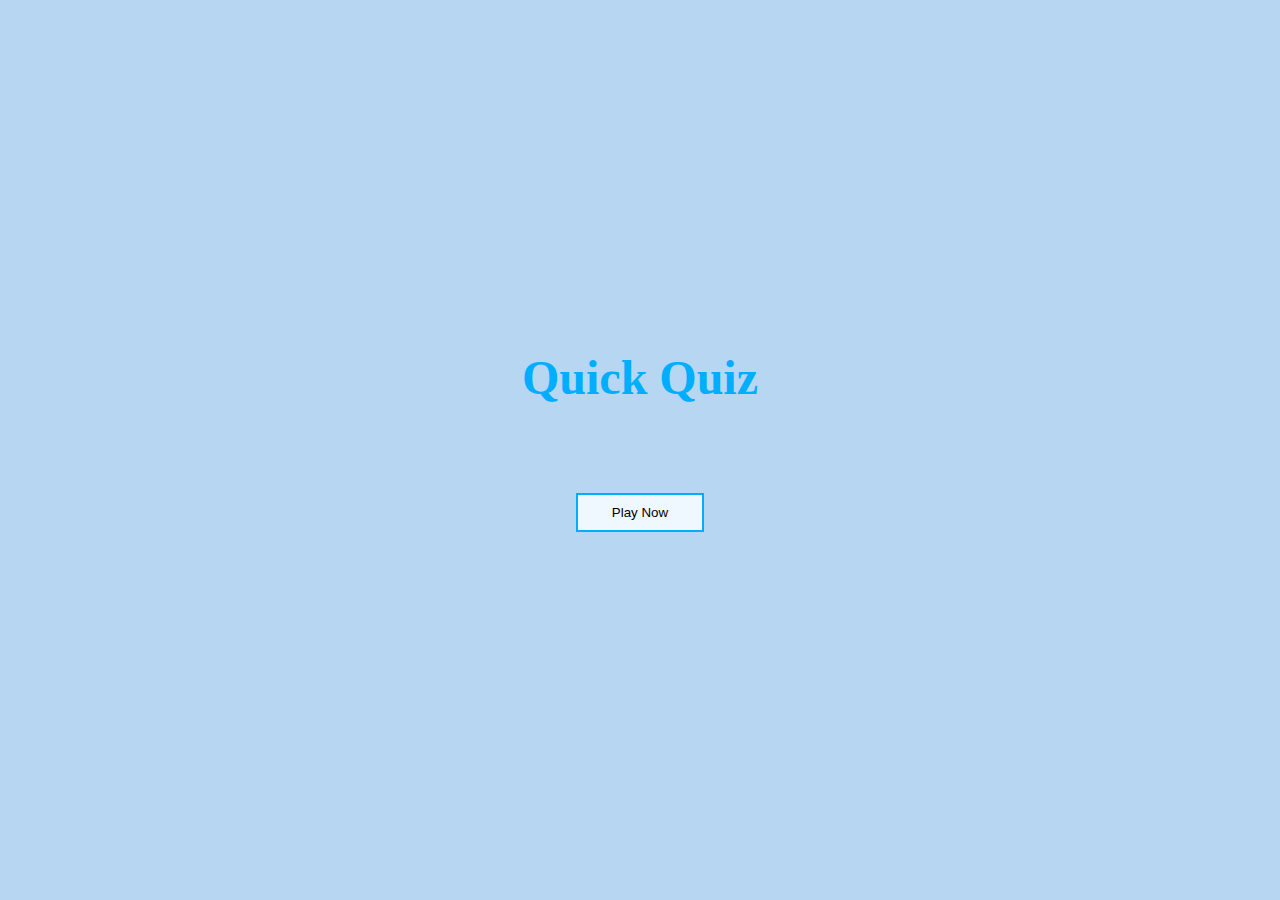
<file: index.html>
<!DOCTYPE html>
<html lang="en">
<head>
    <meta charset="UTF-8">
    <meta name="viewport" content="width=device-width, initial-scale=1.0">
    <title>Quiz App</title>
    <link rel="stylesheet" href="css/style.css">
    <script src="js/index.js" defer></script>
</head>
<body>
    <section class="main">
        <h1>Quick Quiz</h1>
        <button class="start-btn">Play Now</button>
    </section>
</body>
</html>
</file>
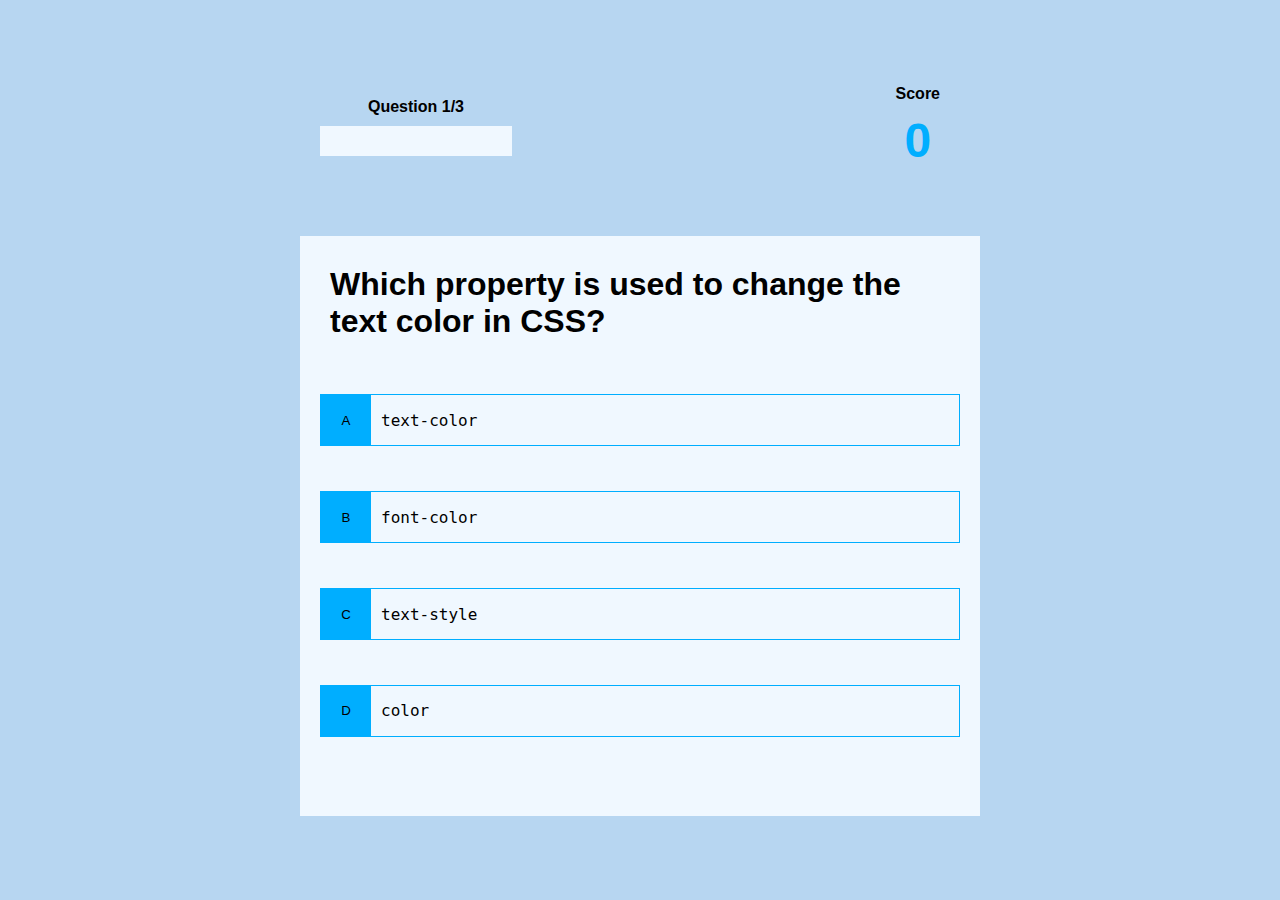
<file: game.html>
<!DOCTYPE html>
<html lang="en">
<head>
    <meta charset="UTF-8">
    <meta name="viewport" content="width=device-width, initial-scale=1.0">
    <title>Quiz App</title>
    <link rel="stylesheet" href="css/style.css">
    <script src="js/game.js" defer></script>
</head>
<body>
    <section class="heads-up">
        <div class="attempted-box">
            <p>Question <span class="q-no">0</span>/3</p>
            <div class="progress-bar">
                <div class="progress"></div>
            </div>
        </div>
        <div class="current-score-box">
            <p>Score</p>
            <p class="current-score">0</p>
        </div>
    </section>
    <section class="question" index=-1>
        <div class="question-title">
            <p></p>
        </div>
        <div class="question-options">
            <button>
                <div class="option">A</div>
                <div class="answer">Choice 1</div>
            </button>
            <button>
                <div class="option">B</div>
                <div class="answer">Choice 2</div>
            </button>
            <button>
                <div class="option">C</div>
                <div class="answer">Choice 3</div>
            </button>
            <button>
                <div class="option">D</div>
                <div class="answer"></div>
            </button>
        </div>
    </section>
</body>
</html>
</file>
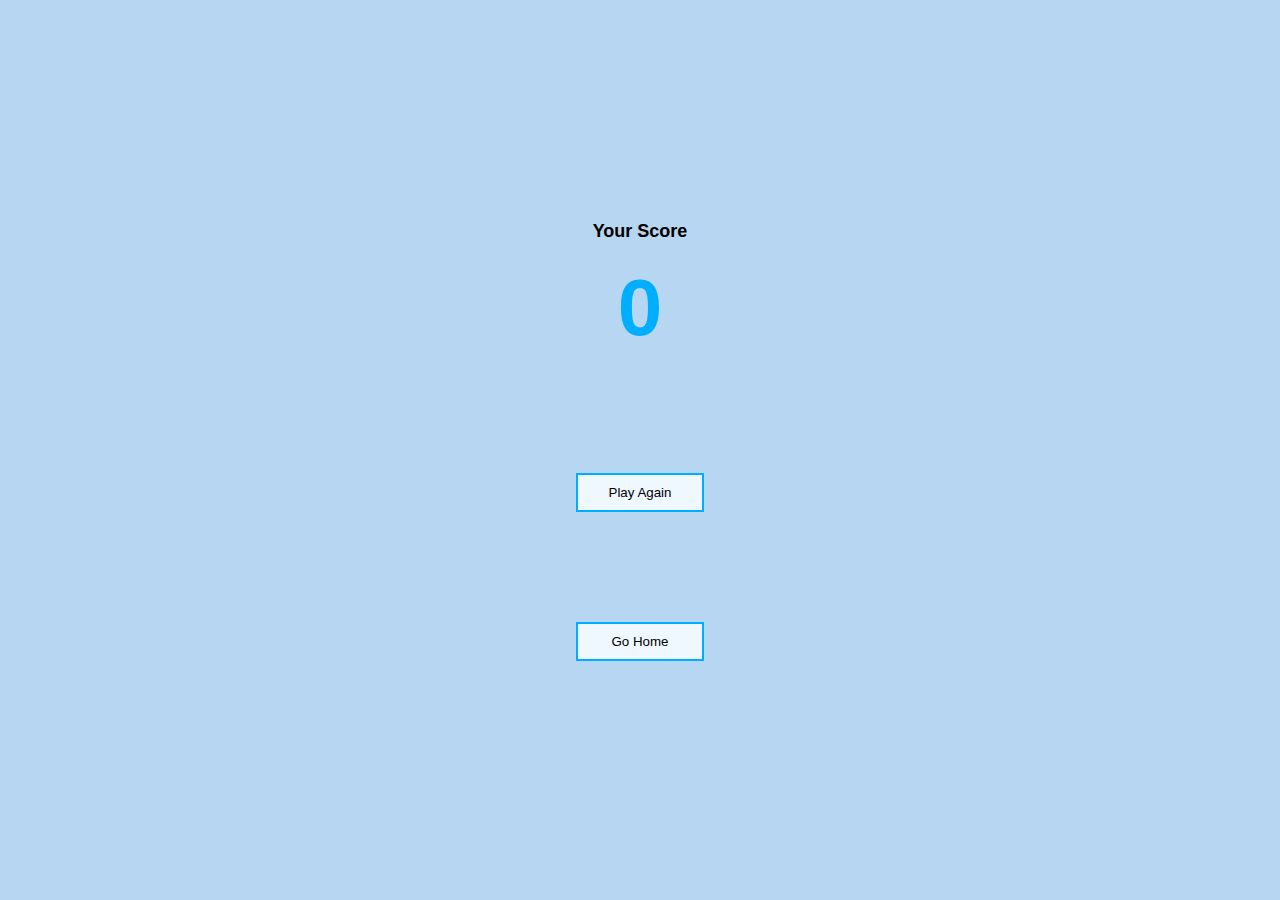
<file: results.html>
<!DOCTYPE html>
<html lang="en">
<head>
    <meta charset="UTF-8">
    <meta name="viewport" content="width=device-width, initial-scale=1.0">
    <title>Quiz App</title>
    <link rel="stylesheet" href="css/style.css">
    <script src="js/results.js" defer></script>
</head>
<body>
    <section class="result">
        <div class="result-stats">
            <p class="score-title">Your Score</p>
            <p class="score">0</p>
        </div>
        <button class="restart-btn">Play Again</button>
        <button class="home-btn">Go Home</button>
    </section>
</body>
</html>
</file>
<file: css/style.css>
:root{
    --primary-color: rgb(0, 174, 255);
}


body{
    display: flex;
    height: 95vh;
    flex-direction: column;
    align-items: center;
    justify-content: space-evenly;
    background-color: rgb(183, 214, 241);
}

a{
    text-decoration: none;
    color: inherit;
}

p{
    margin: 10px;
    font-weight: 600;
    font-family: Arial, Helvetica, sans-serif;
}

button{
    background-color: aliceblue;
    width: 10vw;
    padding: 10px;
    border: 2px solid var(--primary-color);
}
button:hover{
    background-color: var(--primary-color);
    color: white;
}

.main{
    height: 30vh;
    display: flex;
    flex-direction: column;
    align-items: center;
    justify-content: space-around;
}

.main h1{
    font-size: 3em;
    margin: 10px;
    color: var(--primary-color);
}

.heads-up{
    width: 50vw;
    margin: 20px;
    display: flex;
    align-items: center;
    justify-content: space-between;
}

.attempted-box{
    width: 15vw;
    display: flex;
    flex-direction: column;
    align-items: center;
}

.progress-bar{
    width: 100%;
    height: 30px;
    background-color: aliceblue;
}

.progress{
    width: 0%;
    height: 100%;
    background-color: var(--primary-color);
}

.current-score-box{
    display: flex;
    flex-direction: column;
    align-items: center;
    padding: 0 10px 0 10px;
}

.current-score{
    font-size: 3em;
    font-weight: 600;
    margin: 0;
    color: var(--primary-color);
}

.question{
    height: 60vh;
    width: 50vw;
    background-color: aliceblue;
    padding: 20px;
}

.question-title{
    font-size: xx-large;
}

.question-options{
    display: flex;
    height: 80%;
    flex-direction: column;
    justify-content: space-evenly;
}

.question-options button{
    display: flex;
    width: 100%;
    padding: 0;
    border: 1px solid var(--primary-color);
    background-color: aliceblue;
    color: black;
}

.question-options button:hover{
    background-color: antiquewhite;
    box-shadow: 2px 2px 8px black;
}

.option{
    background-color: var(--primary-color);
    width: 50px;
    height: 50px;
    display: flex;
    align-items: center;
    justify-content: center;
}

.answer{
    font-size: large;
    height: 50px;
    margin-left: 10px;
    display: flex;
    align-items: center;
    justify-content: center;
}

.correct{
    background-color: rgb(33, 230, 33) !important;
}

.incorrect{
    background-color: rgb(237, 47, 47) !important;
}

.result{
    display: flex;
    height: 50vh;
    flex-direction: column;
    align-items: center;
    justify-content: space-between;
}
.result-stats{
    display: flex;
    flex-direction: column;
    align-items: center;
    justify-content: center;
}

.score-title{
    font-size: large;
}

.score{
    font-size: 5em;
    margin: 10px;
    font-weight: 600;
    color: var(--primary-color);
}
</file>
